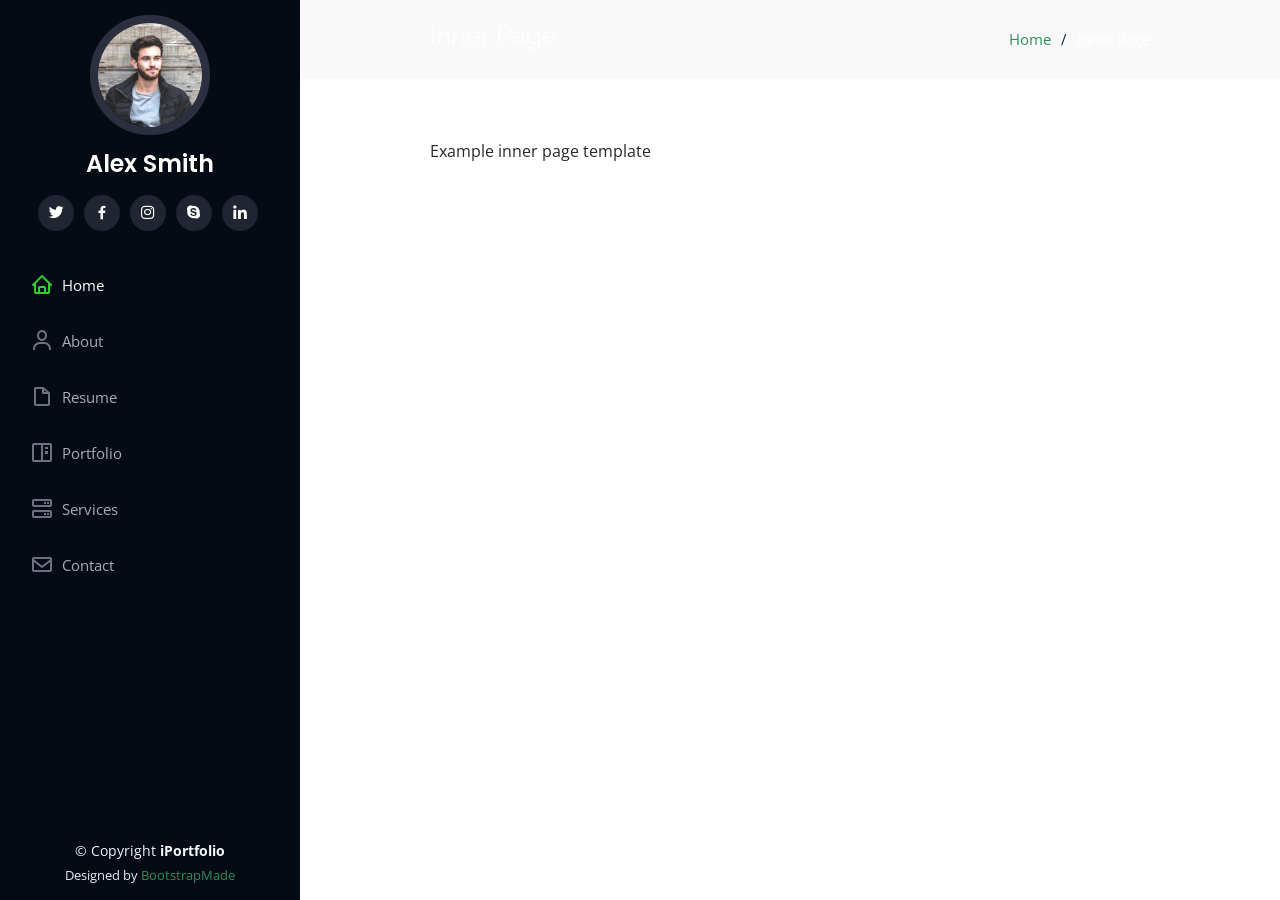
<file: inner-page.html>
<!DOCTYPE html>
<html lang="en">

<head>
  <meta charset="utf-8">
  <meta content="width=device-width, initial-scale=1.0" name="viewport">

  <title>Inner Page - iPortfolio Bootstrap Template</title>
  <meta content="" name="description">
  <meta content="" name="keywords">

  <!-- Favicons -->
  <link href="assets/img/favicon.png" rel="icon">
  <link href="assets/img/apple-touch-icon.png" rel="apple-touch-icon">

  <!-- Google Fonts -->
  <link href="https://fonts.googleapis.com/css?family=Open+Sans:300,300i,400,400i,600,600i,700,700i|Raleway:300,300i,400,400i,500,500i,600,600i,700,700i|Poppins:300,300i,400,400i,500,500i,600,600i,700,700i" rel="stylesheet">

  <!-- Vendor CSS Files -->
  <link href="assets/vendor/aos/aos.css" rel="stylesheet">
  <link href="assets/vendor/bootstrap/css/bootstrap.min.css" rel="stylesheet">
  <link href="assets/vendor/bootstrap-icons/bootstrap-icons.css" rel="stylesheet">
  <link href="assets/vendor/boxicons/css/boxicons.min.css" rel="stylesheet">
  <link href="assets/vendor/glightbox/css/glightbox.min.css" rel="stylesheet">
  <link href="assets/vendor/swiper/swiper-bundle.min.css" rel="stylesheet">

  <!-- Template Main CSS File -->
  <link href="assets/css/style.css" rel="stylesheet">

  <!-- =======================================================
  * Template Name: iPortfolio - v3.5.0
  * Template URL: https://bootstrapmade.com/iportfolio-bootstrap-portfolio-websites-template/
  * Author: BootstrapMade.com
  * License: https://bootstrapmade.com/license/
  ======================================================== -->
</head>

<body>

  <!-- ======= Mobile nav toggle button ======= -->
  <i class="bi bi-list mobile-nav-toggle d-xl-none"></i>

  <!-- ======= Header ======= -->
  <header id="header">
    <div class="d-flex flex-column">

      <div class="profile">
        <img src="assets/img/profile-img.jpg" alt="" class="img-fluid rounded-circle">
        <h1 class="text-light"><a href="index.html">Alex Smith</a></h1>
        <div class="social-links mt-3 text-center">
          <a href="#" class="twitter"><i class="bx bxl-twitter"></i></a>
          <a href="#" class="facebook"><i class="bx bxl-facebook"></i></a>
          <a href="#" class="instagram"><i class="bx bxl-instagram"></i></a>
          <a href="#" class="google-plus"><i class="bx bxl-skype"></i></a>
          <a href="#" class="linkedin"><i class="bx bxl-linkedin"></i></a>
        </div>
      </div>

      <nav id="navbar" class="nav-menu navbar">
        <ul>
          <li><a href="#hero" class="nav-link scrollto active"><i class="bx bx-home"></i> <span>Home</span></a></li>
          <li><a href="#about" class="nav-link scrollto"><i class="bx bx-user"></i> <span>About</span></a></li>
          <li><a href="#resume" class="nav-link scrollto"><i class="bx bx-file-blank"></i> <span>Resume</span></a></li>
          <li><a href="#portfolio" class="nav-link scrollto"><i class="bx bx-book-content"></i> <span>Portfolio</span></a></li>
          <li><a href="#services" class="nav-link scrollto"><i class="bx bx-server"></i> <span>Services</span></a></li>
          <li><a href="#contact" class="nav-link scrollto"><i class="bx bx-envelope"></i> <span>Contact</span></a></li>
        </ul>
      </nav><!-- .nav-menu -->
    </div>
  </header><!-- End Header -->

  <main id="main">

    <!-- ======= Breadcrumbs ======= -->
    <section class="breadcrumbs">
      <div class="container">

        <div class="d-flex justify-content-between align-items-center">
          <h2>Inner Page</h2>
          <ol>
            <li><a href="index.html">Home</a></li>
            <li>Inner Page</li>
          </ol>
        </div>

      </div>
    </section><!-- End Breadcrumbs -->

    <section class="inner-page">
      <div class="container">
        <p>
          Example inner page template
        </p>
      </div>
    </section>

  </main><!-- End #main -->

  <!-- ======= Footer ======= -->
  <footer id="footer">
    <div class="container">
      <div class="copyright">
        &copy; Copyright <strong><span>iPortfolio</span></strong>
      </div>
      <div class="credits">
        <!-- All the links in the footer should remain intact. -->
        <!-- You can delete the links only if you purchased the pro version. -->
        <!-- Licensing information: https://bootstrapmade.com/license/ -->
        <!-- Purchase the pro version with working PHP/AJAX contact form: https://bootstrapmade.com/iportfolio-bootstrap-portfolio-websites-template/ -->
        Designed by <a href="https://bootstrapmade.com/">BootstrapMade</a>
      </div>
    </div>
  </footer><!-- End  Footer -->

  <a href="#" class="back-to-top d-flex align-items-center justify-content-center"><i class="bi bi-arrow-up-short"></i></a>

  <!-- Vendor JS Files -->
  <script src="assets/vendor/aos/aos.js"></script>
  <script src="assets/vendor/bootstrap/js/bootstrap.bundle.min.js"></script>
  <script src="assets/vendor/glightbox/js/glightbox.min.js"></script>
  <script src="assets/vendor/isotope-layout/isotope.pkgd.min.js"></script>
  <script src="assets/vendor/php-email-form/validate.js"></script>
  <script src="assets/vendor/purecounter/purecounter.js"></script>
  <script src="assets/vendor/swiper/swiper-bundle.min.js"></script>
  <script src="assets/vendor/typed.js/typed.min.js"></script>
  <script src="assets/vendor/waypoints/noframework.waypoints.js"></script>

  <!-- Template Main JS File -->
  <script src="assets/js/main.js"></script>

</body>

</html>
</file>
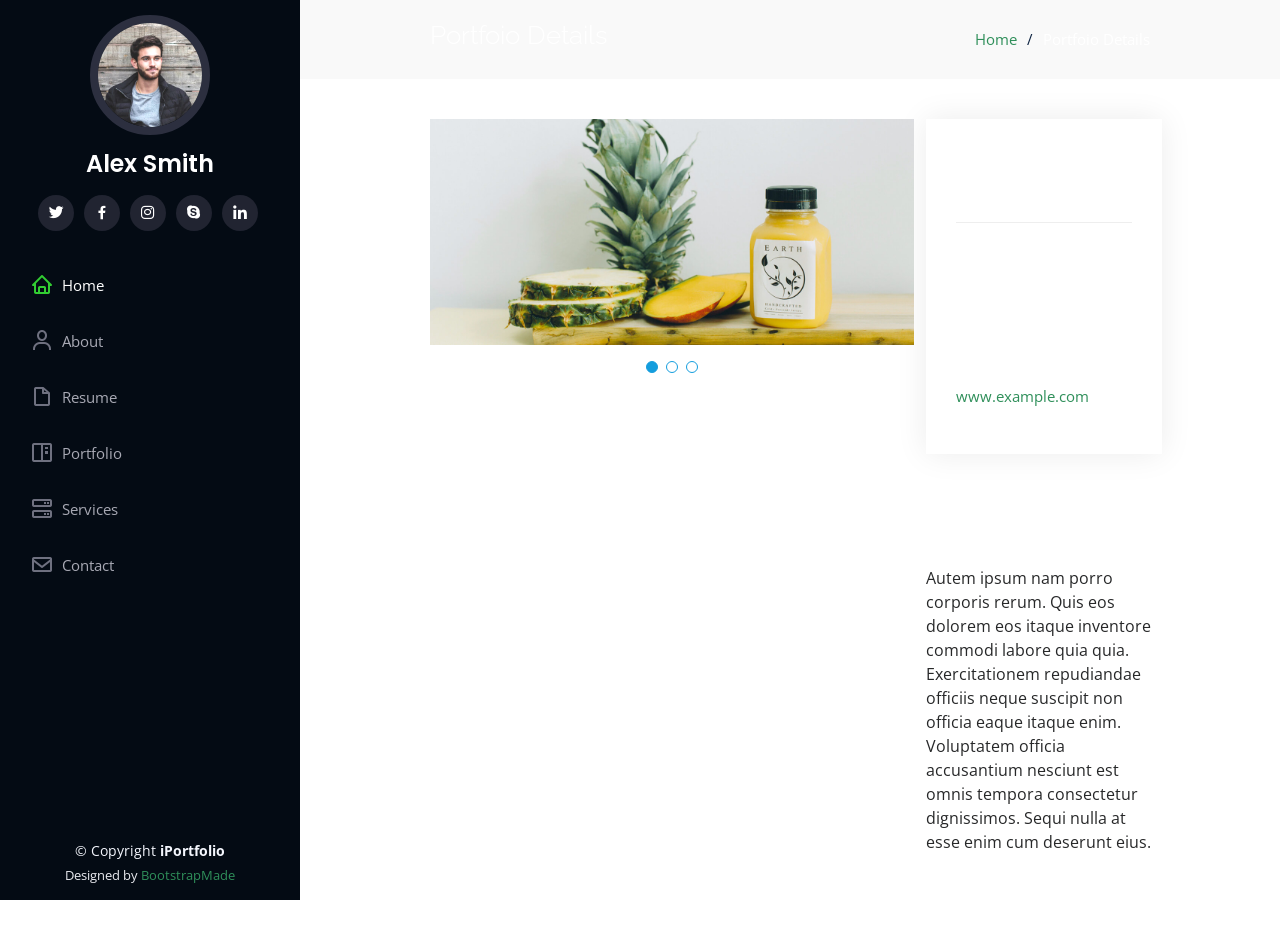
<file: portfolio-details.html>
<!DOCTYPE html>
<html lang="en">

<head>
  <meta charset="utf-8">
  <meta content="width=device-width, initial-scale=1.0" name="viewport">

  <title>Portfolio Details - iPortfolio Bootstrap Template</title>
  <meta content="" name="description">
  <meta content="" name="keywords">

  <!-- Favicons -->
  <link href="assets/img/favicon.png" rel="icon">
  <link href="assets/img/apple-touch-icon.png" rel="apple-touch-icon">

  <!-- Google Fonts -->
  <link href="https://fonts.googleapis.com/css?family=Open+Sans:300,300i,400,400i,600,600i,700,700i|Raleway:300,300i,400,400i,500,500i,600,600i,700,700i|Poppins:300,300i,400,400i,500,500i,600,600i,700,700i" rel="stylesheet">

  <!-- Vendor CSS Files -->
  <link href="assets/vendor/aos/aos.css" rel="stylesheet">
  <link href="assets/vendor/bootstrap/css/bootstrap.min.css" rel="stylesheet">
  <link href="assets/vendor/bootstrap-icons/bootstrap-icons.css" rel="stylesheet">
  <link href="assets/vendor/boxicons/css/boxicons.min.css" rel="stylesheet">
  <link href="assets/vendor/glightbox/css/glightbox.min.css" rel="stylesheet">
  <link href="assets/vendor/swiper/swiper-bundle.min.css" rel="stylesheet">

  <!-- Template Main CSS File -->
  <link href="assets/css/style.css" rel="stylesheet">

  <!-- =======================================================
  * Template Name: iPortfolio - v3.5.0
  * Template URL: https://bootstrapmade.com/iportfolio-bootstrap-portfolio-websites-template/
  * Author: BootstrapMade.com
  * License: https://bootstrapmade.com/license/
  ======================================================== -->
</head>

<body>

  <!-- ======= Mobile nav toggle button ======= -->
  <i class="bi bi-list mobile-nav-toggle d-xl-none"></i>

  <!-- ======= Header ======= -->
  <header id="header">
    <div class="d-flex flex-column">

      <div class="profile">
        <img src="assets/img/profile-img.jpg" alt="" class="img-fluid rounded-circle">
        <h1 class="text-light"><a href="index.html">Alex Smith</a></h1>
        <div class="social-links mt-3 text-center">
          <a href="#" class="twitter"><i class="bx bxl-twitter"></i></a>
          <a href="#" class="facebook"><i class="bx bxl-facebook"></i></a>
          <a href="#" class="instagram"><i class="bx bxl-instagram"></i></a>
          <a href="#" class="google-plus"><i class="bx bxl-skype"></i></a>
          <a href="#" class="linkedin"><i class="bx bxl-linkedin"></i></a>
        </div>
      </div>

      <nav id="navbar" class="nav-menu navbar">
        <ul>
          <li><a href="#hero" class="nav-link scrollto active"><i class="bx bx-home"></i> <span>Home</span></a></li>
          <li><a href="#about" class="nav-link scrollto"><i class="bx bx-user"></i> <span>About</span></a></li>
          <li><a href="#resume" class="nav-link scrollto"><i class="bx bx-file-blank"></i> <span>Resume</span></a></li>
          <li><a href="#portfolio" class="nav-link scrollto"><i class="bx bx-book-content"></i> <span>Portfolio</span></a></li>
          <li><a href="#services" class="nav-link scrollto"><i class="bx bx-server"></i> <span>Services</span></a></li>
          <li><a href="#contact" class="nav-link scrollto"><i class="bx bx-envelope"></i> <span>Contact</span></a></li>
        </ul>
      </nav><!-- .nav-menu -->
    </div>
  </header><!-- End Header -->

  <main id="main">

    <!-- ======= Breadcrumbs ======= -->
    <section id="breadcrumbs" class="breadcrumbs">
      <div class="container">

        <div class="d-flex justify-content-between align-items-center">
          <h2>Portfoio Details</h2>
          <ol>
            <li><a href="index.html">Home</a></li>
            <li>Portfoio Details</li>
          </ol>
        </div>

      </div>
    </section><!-- End Breadcrumbs -->

    <!-- ======= Portfolio Details Section ======= -->
    <section id="portfolio-details" class="portfolio-details">
      <div class="container">

        <div class="row gy-4">

          <div class="col-lg-8">
            <div class="portfolio-details-slider swiper">
              <div class="swiper-wrapper align-items-center">

                <div class="swiper-slide">
                  <img src="assets/img/portfolio/portfolio-details-1.jpg" alt="">
                </div>

                <div class="swiper-slide">
                  <img src="assets/img/portfolio/portfolio-details-2.jpg" alt="">
                </div>

                <div class="swiper-slide">
                  <img src="assets/img/portfolio/portfolio-details-3.jpg" alt="">
                </div>

              </div>
              <div class="swiper-pagination"></div>
            </div>
          </div>

          <div class="col-lg-4">
            <div class="portfolio-info">
              <h3>Project information</h3>
              <ul>
                <li><strong>Category</strong>: Web design</li>
                <li><strong>Client</strong>: ASU Company</li>
                <li><strong>Project date</strong>: 01 March, 2020</li>
                <li><strong>Project URL</strong>: <a href="#">www.example.com</a></li>
              </ul>
            </div>
            <div class="portfolio-description">
              <h2>This is an example of portfolio detail</h2>
              <p>
                Autem ipsum nam porro corporis rerum. Quis eos dolorem eos itaque inventore commodi labore quia quia. Exercitationem repudiandae officiis neque suscipit non officia eaque itaque enim. Voluptatem officia accusantium nesciunt est omnis tempora consectetur dignissimos. Sequi nulla at esse enim cum deserunt eius.
              </p>
            </div>
          </div>

        </div>

      </div>
    </section><!-- End Portfolio Details Section -->

  </main><!-- End #main -->

  <!-- ======= Footer ======= -->
  <footer id="footer">
    <div class="container">
      <div class="copyright">
        &copy; Copyright <strong><span>iPortfolio</span></strong>
      </div>
      <div class="credits">
        <!-- All the links in the footer should remain intact. -->
        <!-- You can delete the links only if you purchased the pro version. -->
        <!-- Licensing information: https://bootstrapmade.com/license/ -->
        <!-- Purchase the pro version with working PHP/AJAX contact form: https://bootstrapmade.com/iportfolio-bootstrap-portfolio-websites-template/ -->
        Designed by <a href="https://bootstrapmade.com/">BootstrapMade</a>
      </div>
    </div>
  </footer><!-- End  Footer -->

  <a href="#" class="back-to-top d-flex align-items-center justify-content-center"><i class="bi bi-arrow-up-short"></i></a>

  <!-- Vendor JS Files -->
  <script src="assets/vendor/aos/aos.js"></script>
  <script src="assets/vendor/bootstrap/js/bootstrap.bundle.min.js"></script>
  <script src="assets/vendor/glightbox/js/glightbox.min.js"></script>
  <script src="assets/vendor/isotope-layout/isotope.pkgd.min.js"></script>
  <script src="assets/vendor/php-email-form/validate.js"></script>
  <script src="assets/vendor/purecounter/purecounter.js"></script>
  <script src="assets/vendor/swiper/swiper-bundle.min.js"></script>
  <script src="assets/vendor/typed.js/typed.min.js"></script>
  <script src="assets/vendor/waypoints/noframework.waypoints.js"></script>

  <!-- Template Main JS File -->
  <script src="assets/js/main.js"></script>

</body>

</html>
</file>
<file: assets/css/style.css>
/*--------------------------------------------------------------
# Root para efeito RGB foto
--------------------------------------------------------------*/

:root {
  --bg: #131112;
  --text: #F7F7FF;
  --pink: #E0479E;
  --blue: #279AF1;
  --warning: #F5E960;
  --secondary: #60656F;

  --bg2: #724E91;
  --text2: #D4DCFF;
  --light2: #D4DCFF;
  --green2: #78FFD6;
  --pink2: #E54F6D;
  --purple2: #451F55;
  --light-purple2: #724E91;

  --icon-size: 45px;
}


.card-container {
  display: flex;
  flex-wrap: wrap;
  align-items: center;
  padding: 0 15px;
}



@media (min-width: 576px) {
  .card-container {
    justify-content: space-around;    
  }
  .card img{
    border-radius: 50%;
  }
}

.card-wrap {
  flex: 0 0 50%;
}

@media (min-width: 788px){
  .card-wrap {
    flex: 0 0 33.33%;
  }

}

@media (min-width: 992px){
  .card img{
    border-radius: 0%;
  }
}

@media (min-width: 400px){
  .about-me{
    margin-left: 20px;
    margin-right: 20px;
  }

}

@media (max-width: 575.98px){
  .card-wrap {
    flex: 0 0 100%;
  }

  .card-container {
    display: flex;
    flex-wrap: wrap;
    align-items: center;
    padding: 0 80px;
  }

  .card img{
    border-radius: 50%;
  }

}

.card-wrap {
  margin-bottom: 3rem;
  position: relative;
  z-index: 1;
}

.card {
  padding: 5px 5px;
  background: var(--bg);
  position: relative;
  z-index: 2;
}

@media (min-width: 575.98px) {
  .card {
    margin-right: 40px;
  }
}

.card-content,
.card-header {
  z-index: 1;
  position: relative;
}

.card::after {
  position: absolute;
  top: 0;
  left: 0;
  width: 50%;
  height: 100%;
  background: linear-gradient(45deg, transparent, rgba(255, 255, 255, 0.2));
  z-index: 1;
}

.card::before {
  content: '';
  position: absolute;
  top: -2px;
  bottom: -2px;
  left: -2px;
  right: -2px;
  filter: blur(20px) hue-rotate(0deg);
  background: linear-gradient(235deg, var(--blue), var(--pink));
  z-index: -2;
  animation: rgbBreath 4s infinite linear;
}

.card .bg {
  position: absolute;
  top: 0;
  bottom: 0;
  left: 0;
  right: 0;
  background-color: var(--bg);
  z-index: 1;
}

.content h3 {
  text-align: center;
  align-content: center;
}

.card-title {
  font-weight: 900;
  font-size: 1.4rem;
  text-transform: capitalize;
  margin-bottom: 1rem;
}

.card img {
  margin-right: 15px;
  margin-top: 50px;
  width: 220px;
  height: 240px;
}

.card {
  width: 65vw;
}

#bg {
  background-color: #040b14;
}

#basic_information p{
  color: white;
}

@keyframes rgbBreath {
  0% {
    filter: blur(20px) hue-rotate(0deg);
    opacity: 1;
  }

  20% {
    filter: blur(20px) hue-rotate(90deg);
    opacity: 0.75;
  }

  40% {
    filter: blur(20px) hue-rotate(180deg);
    opacity: 0.5;
  }

  60% {
    filter: blur(20px) hue-rotate(270deg);
    opacity: 0.5;
  }

  80% {
    filter: blur(20px) hue-rotate(270deg);
    opacity: 0.75;
  }
  
  100% {
    filter: blur(20px) hue-rotate(360deg);
    opacity: 1;
  }
}

/*--------------------------------------------------------------
# General
--------------------------------------------------------------*/
body {
  font-family: "Open Sans", sans-serif;
  color: #272829;
}

a {
  color: #149ddd;
  text-decoration: none;
}

a:hover {
  color: #37b3ed;
  text-decoration: none;
}

h1, h2, h3, h4, h5, h6 {
  font-family: "Raleway", sans-serif;
}


.about-me, .pt-4 Strong, .pt-4 Span {
  color: white;
  font-size: 0.9rem;
}

.row>*{
  padding-right: 0;
  padding-left: 2;
}

.component-skills label{
font-size: 1rem;
}
/*--------------------------------------------------------------
# Back to top button
--------------------------------------------------------------*/
.back-to-top {
  position: fixed;
  visibility: hidden;
  opacity: 0;
  right: 15px;
  bottom: 15px;
  z-index: 996;
  background: #3CB371;
  width: 40px;
  height: 40px;
  border-radius: 50px;
  transition: all 0.4s;
}
.back-to-top i {
  font-size: 28px;
  color: #fff;
  line-height: 0;
}
.back-to-top:hover {
  background: #114d2c;
  color: #fff;
}
.back-to-top.active {
  visibility: visible;
  opacity: 1;
}

/*--------------------------------------------------------------
# Header
--------------------------------------------------------------*/
#header {
  position: fixed;
  top: 0;
  left: 0;
  bottom: 0;
  width: 300px;
  transition: all ease-in-out 0.5s;
  z-index: 9997;
  transition: all 0.5s;
  padding: 0 15px;
  background: #040b14;
  overflow-y: auto;
}
#header .profile img {
  margin: 15px auto;
  display: block;
  width: 120px;
  border: 8px solid #2c2f3f;
}
#header .profile h1 {
  font-size: 24px;
  margin: 0;
  padding: 0;
  font-weight: 600;
  -moz-text-align-last: center;
  text-align-last: center;
  font-family: "Poppins", sans-serif;
}
#header .profile h1 a, #header .profile h1 a:hover {
  color: #fff;
  text-decoration: none;
}
#header .profile .social-links a {
  font-size: 18px;
  display: inline-block;
  background: #212431;
  color: #fff;
  line-height: 1;
  padding: 8px 0;
  margin-right: 4px;
  border-radius: 50%;
  text-align: center;
  width: 36px;
  height: 36px;
  transition: 0.3s;
}
#header .profile .social-links a:hover {
  background: #32CD32;
  color: #fff;
  text-decoration: none;
}

#main {
  margin-left: 300px;
}

@media (max-width: 1199px) {
  #header {
    left: -300px;
  }

  #main {
    margin-left: 0;
  }
}
/*--------------------------------------------------------------
# Navigation Menu
--------------------------------------------------------------*/
/* Desktop Navigation */
.nav-menu {
  padding: 30px 0 0 0;
}
.nav-menu * {
  margin: 0;
  padding: 0;
  list-style: none;
}
.nav-menu > ul > li {
  position: relative;
  white-space: nowrap;
}
.nav-menu a, .nav-menu a:focus {
  display: flex;
  align-items: center;
  color: #a8a9b4;
  padding: 12px 15px;
  margin-bottom: 8px;
  transition: 0.3s;
  font-size: 15px;
}
.nav-menu a i, .nav-menu a:focus i {
  font-size: 24px;
  padding-right: 8px;
  color: #6f7180;
}
.nav-menu a:hover, .nav-menu .active, .nav-menu .active:focus, .nav-menu li:hover > a {
  text-decoration: none;
  color: #fff;
}
.nav-menu a:hover i, .nav-menu .active i, .nav-menu .active:focus i, .nav-menu li:hover > a i {
  color: #32CD32;
}

/* Mobile Navigation */
.mobile-nav-toggle {
  position: fixed;
  right: 15px;
  top: 15px;
  z-index: 9998;
  border: 0;
  font-size: 24px;
  transition: all 0.4s;
  outline: none !important;
  background-color: #3CB371;
  color: #fff;
  width: 40px;
  height: 40px;
  display: inline-flex;
  align-items: center;
  justify-content: center;
  line-height: 0;
  border-radius: 50px;
  cursor: pointer;
}

.mobile-nav-active {
  overflow: hidden;
}
.mobile-nav-active #header {
  left: 0;
}

/*--------------------------------------------------------------
# Hero Section
--------------------------------------------------------------*/
#hero {
  width: 100%;
  height: 100vh;
  background: url("../img/portfolio/bg-home.png") top center;
  background-size: cover;
}
#hero:before {
  content: "";
  background: rgba(5, 13, 24, 0.3);
  position: absolute;
  bottom: 0;
  top: 0;
  left: 0;
  right: 0;
  z-index: 1;
}
#hero .hero-container {
  position: relative;
  z-index: 2;
  min-width: 300px;
}
#hero h1 {
  margin: 0 0 10px 0;
  font-size: 64px;
  font-weight: 700;
  line-height: 56px;
  color: #fff;
}
#hero p {
  color: #fff;
  margin-bottom: 50px;
  font-size: 26px;
  font-family: "Poppins", sans-serif;
}
#hero p span {
  color: #fff;
  padding-bottom: 4px;
  letter-spacing: 1px;
  border-bottom: 3px solid #32CD32;
}
@media (min-width: 1024px) {
  #hero {
    background-attachment: fixed;
  }
}
@media (max-width: 768px) {
  #hero h1 {
    font-size: 28px;
    line-height: 36px;
  }
  #hero h2 {
    font-size: 18px;
    line-height: 24px;
    margin-bottom: 30px;
  }
}

/*--------------------------------------------------------------
# Sections General
--------------------------------------------------------------*/
section {
  padding: 60px 0;
  overflow: hidden;
}

.section-bg {
  background: #f5f8fd;
}

.section-title {
  padding-bottom: 30px;
}
.section-title h2 {
  font-size: 32px;
  font-weight: bold;
  margin-bottom: 20px;
  padding-bottom: 20px;
  position: relative;
  color: #006400;
}
.section-title h2::after {
  content: "";
  position: absolute;
  display: block;
  width: 50px;
  height: 3px;
  background: #32CD32;
  bottom: 0;
  left: 0;
}
.section-title p {
  margin-bottom: 0;
}

/*--------------------------------------------------------------
# About
--------------------------------------------------------------*/
.about {
  background-color: #181A1B;
}

.about .content h3 {
  font-weight: 700;
  font-size: 26px;
  color: #228B22;
}
.about .content ul {
  list-style: none;
  padding: 0;
}
.about .content ul li {
  margin-bottom: 20px;
  display: flex;
  align-items: center;
}
.about .content ul strong {
  margin-right: 10px;
}
.about .content ul i {
  font-size: 16px;
  margin-right: 5px;
  color: black;
  line-height: 0;
}
.about .content p:last-child {
  margin-bottom: 0;
}

/*--------------------------------------------------------------
# Facts
--------------------------------------------------------------*/
.facts {
  padding-bottom: 30px;
}
.facts .count-box {
  padding: 30px;
  width: 100%;
}
.facts .count-box i {
  display: block;
  font-size: 44px;
  color: #149ddd;
  float: left;
  line-height: 0;
}
.facts .count-box span {
  font-size: 48px;
  line-height: 40px;
  display: block;
  font-weight: 700;
  color: #050d18;
  margin-left: 60px;
}
.facts .count-box p {
  padding: 15px 0 0 0;
  margin: 0 0 0 60px;
  font-family: "Raleway", sans-serif;
  font-size: 14px;
  color: #122f57;
}
.facts .count-box a {
  font-weight: 600;
  display: block;
  margin-top: 20px;
  color: #122f57;
  font-size: 15px;
  font-family: "Poppins", sans-serif;
  transition: ease-in-out 0.3s;
}
.facts .count-box a:hover {
  color: #1f5297;
}

/*--------------------------------------------------------------
# Skills
--------------------------------------------------------------*/

.text-center{
 font-size: 1.7vw;
}

.skills .progress {
  height: 60px;
  display: block;
  background: none;
  border-radius: 0;
}
.skills .progress .skill {
  padding: 0;
  margin: 0 0 6px 0;
  text-transform: uppercase;
  display: block;
  font-weight: 600;
  font-family: "Poppins", sans-serif;
  color: #050d18;
}
.skills .progress .skill .val {
  float: right;
  font-style: normal;
}
.skills .progress-bar-wrap {
  background: #dce8f8;
  height: 10px;
}
.skills .progress-bar {
  width: 1px;
  height: 10px;
  transition: 0.9s;
  background-color: #006400;
}

svg {
  width: 80px;
  height: 80px;
}

/*--------------------------------------------------------------
# Resume
--------------------------------------------------------------*/
.resume .resume-title {
  font-size: 26px;
  font-weight: 700;
  margin-top: 20px;
  margin-bottom: 20px;
  color: #050d18;
}
.resume .resume-item {
  padding: 0 0 20px 20px;
  margin-top: -2px;
  border-left: 2px solid #3CB371;
  position: relative;
}
.resume .resume-item h4 {
  line-height: 18px;
  font-size: 18px;
  font-weight: 600;
  text-transform: uppercase;
  font-family: "Poppins", sans-serif;
  color: #050d18;
  margin-bottom: 10px;
}
.resume .resume-item h5 {
  font-size: 16px;
  background: #e4edf9;
  padding: 5px 15px;
  display: inline-block;
  font-weight: 600;
  margin-bottom: 10px;
}
.resume .resume-item ul {
  padding-left: 20px;
}
.resume .resume-item ul li {
  padding-bottom: 10px;
}
.resume .resume-item:last-child {
  padding-bottom: 0;
}
.resume .resume-item::before {
  content: "";
  position: absolute;
  width: 16px;
  height: 16px;
  border-radius: 50px;
  left: -9px;
  top: 0;
  background: #fff;
  border: 2px solid #3CB371;
}

#resume {
  background-color: #181A1B;
}

#resume p, em, ul, li, h2, h3, h4{
  color: #fff;
}

#resume-text{
  color: #fff;
}

a {
  color: #2F8F5A;

}

a:visited {
  color: #2F8F5A; /*Mudamos a cor para Laranja*/
}

/* Quando passamos o mouse sobre o link */
a:hover {
  color: #0c552d; /*Mudamos a cor para Rosa*/
}

/* Quando clicamos no link */
a:active {
  color: #27cc4d; /*Mudamos a cor para Verde*/
}
/*--------------------------------------------------------------
# Hobbies
--------------------------------------------------------------*/
.container-title {
  display: flex;
  flex: 1;
  align-items: center;
  justify-content: center;
  flex-direction: column;
  height: 30vh;
  overflow: hidden;
}

.box-title {
  display: flex;
  color: var(--text2);
  flex-direction: column;
  justify-content: center;
  align-items: center;
  margin-bottom: 100px;
}

.box-title h1 {
  font-family: 'Lobster', sans-serif;
  user-select: none;

  text-shadow: 0 0 2px var(--pink2),
              0 0 5px var(--pink2),
              0 0 10px var(--purple2),
              0 0 15px var(--purple2),
              0 0 20px var(--purple2);
}

.wrapper {
  width: 100%;
  margin: 0 auto;
}

main{
  display: block;
  background-color: #FFF;
}

.container{
  width: 100%;
  max-width: 760px;
  margin: 0 auto;
  padding: 0 20px;
}

section.module p{
  margin-bottom: 40px;
}

section.module:last-child{
  margin-bottom: 0;
}

section.module.content{
  padding: 40px 0;
  background: #ECE7D5;
}

section.module.parallax{
  display: flex;
  flex-direction: column;
  justify-content: center;
  height: 155vh !important;
  width: 100%;
  position: relative;
  overflow: hidden;
  background-position: 50% 50%;
  background-repeat: no-repeat;
  background-attachment: fixed;
  background-size: cover;
  -webkit-background-size: cover;
  -moz-background-size: cover;
  -o-background-size: cover;
}

section.module.parallax-1{
  background-image: url("./../../assets/img/portfolio/img-mod/bg-r.png");
}

.icon {
  border-width: 2px;
  border-style: solid;
  border-color: black;
  border-radius: 50%;
  
  width: 110px;
  height: 110px;

}

.wrapper img {
  transition: transform 1s;
  transform: translateX(0) scale(1);
}

.wrapper img:hover,
.wrapper img:focus {
  transform: translateX(1px) scale(1.6);
}

/*--------------------------------------------------------------
# Portfolio
--------------------------------------------------------------*/
#portfolio{
  background-color: #181A1B;
}

.section-title p {
  color: #fff;
}

.portfolio .portfolio-item {
  margin-bottom: 30px;
}
.portfolio #portfolio-flters {
  padding: 0;
  margin: 0 auto 35px auto;
  list-style: none;
  text-align: center;
  background: #fff;
  border-radius: 50px;
  padding: 2px 15px;
}
.portfolio #portfolio-flters li {
  cursor: pointer;
  display: inline-block;
  padding: 10px 15px 8px 15px;
  font-size: 14px;
  font-weight: 600;
  line-height: 1;
  text-transform: uppercase;
  color: #272829;
  margin-bottom: 5px;
  transition: all 0.3s ease-in-out;
}
.portfolio #portfolio-flters li:hover, .portfolio #portfolio-flters li.filter-active {
  color: #32CD28;
}
.portfolio #portfolio-flters li:last-child {
  margin-right: 0;
}
.portfolio .portfolio-wrap {
  transition: 0.3s;
  position: relative;
  overflow: hidden;
  z-index: 1;
  margin-right: 1.3rem;
}
.portfolio .portfolio-wrap::before {
  content: "";
  background: rgba(255, 255, 255, 0.5);
  position: absolute;
  left: 0;
  right: 0;
  top: 0;
  bottom: 0;
  transition: all ease-in-out 0.3s;
  z-index: 2;
  opacity: 0;
}
.portfolio .portfolio-wrap .portfolio-links {
  opacity: 1;
  left: 0;
  right: 0;
  bottom: -60px;
  z-index: 3;
  position: absolute;
  transition: all ease-in-out 0.3s;
  display: flex;
  justify-content: center;
}
.portfolio .portfolio-wrap .portfolio-links a {
  color: #fff;
  font-size: 28px;
  text-align: center;
  background: #006400;
  transition: 0.3s;
  width: 50%;
}
.portfolio .portfolio-wrap .portfolio-links a:hover {
  background: #023802;;
}
.portfolio .portfolio-wrap .portfolio-links a + a {
  border-left: 1px solid #000000;
}
.portfolio .portfolio-wrap:hover::before {
  top: 0;
  left: 0;
  right: 0;
  bottom: 0;
  opacity: 1;
}
.portfolio .portfolio-wrap:hover .portfolio-links {
  opacity: 1;
  bottom: 0;
}

/*--------------------------------------------------------------
# Portfolio Details
--------------------------------------------------------------*/
.portfolio-details {
  padding-top: 40px;
}
.portfolio-details .portfolio-details-slider img {
  width: 100%;
}
.portfolio-details .portfolio-details-slider .swiper-pagination {
  margin-top: 20px;
  position: relative;
}
.portfolio-details .portfolio-details-slider .swiper-pagination .swiper-pagination-bullet {
  width: 12px;
  height: 12px;
  background-color: #fff;
  opacity: 1;
  border: 1px solid #149ddd;
}
.portfolio-details .portfolio-details-slider .swiper-pagination .swiper-pagination-bullet-active {
  background-color: #149ddd;
}
.portfolio-details .portfolio-info {
  padding: 30px;
  box-shadow: 0px 0 30px rgba(5, 13, 24, 0.08);
}
.portfolio-details .portfolio-info h3 {
  font-size: 22px;
  font-weight: 700;
  margin-bottom: 20px;
  padding-bottom: 20px;
  border-bottom: 1px solid #eee;
}
.portfolio-details .portfolio-info ul {
  list-style: none;
  padding: 0;
  font-size: 15px;
}
.portfolio-details .portfolio-info ul li + li {
  margin-top: 10px;
}
.portfolio-details .portfolio-description {
  padding-top: 30px;
}
.portfolio-details .portfolio-description h2 {
  font-size: 26px;
  font-weight: 700;
  margin-bottom: 20px;
}
.portfolio-details .portfolio-description p {
  padding: 0;
}

/*--------------------------------------------------------------
# Services
--------------------------------------------------------------*/
.services .icon-box {
  margin-bottom: 20px;
}
.services .icon {
  float: left;
  display: flex;
  align-items: center;
  justify-content: center;
  width: 54px;
  height: 54px;
  background: #149ddd;
  border-radius: 50%;
  transition: 0.5s;
  border: 1px solid #149ddd;
}
.services .icon i {
  color: #fff;
  font-size: 24px;
  line-height: 0;
}
.services .icon-box:hover .icon {
  background: #fff;
}
.services .icon-box:hover .icon i {
  color: #149ddd;
}
.services .title {
  margin-left: 80px;
  font-weight: 700;
  margin-bottom: 15px;
  font-size: 18px;
}
.services .title a {
  color: #343a40;
}
.services .title a:hover {
  color: #149ddd;
}
.services .description {
  margin-left: 80px;
  line-height: 24px;
  font-size: 14px;
}

/*--------------------------------------------------------------
# Testimonials
--------------------------------------------------------------*/
.testimonials .testimonials-carousel, .testimonials .testimonials-slider {
  overflow: hidden;
}
.testimonials .testimonial-item {
  box-sizing: content-box;
  text-align: center;
  min-height: 320px;
}
.testimonials .testimonial-item .testimonial-img {
  width: 90px;
  border-radius: 50%;
  margin: 0 auto;
}
.testimonials .testimonial-item h3 {
  font-size: 18px;
  font-weight: bold;
  margin: 10px 0 5px 0;
  color: #111;
}
.testimonials .testimonial-item h4 {
  font-size: 14px;
  color: #999;
  margin: 0;
}
.testimonials .testimonial-item .quote-icon-left, .testimonials .testimonial-item .quote-icon-right {
  color: #c3e8fa;
  font-size: 26px;
}
.testimonials .testimonial-item .quote-icon-left {
  display: inline-block;
  left: -5px;
  position: relative;
}
.testimonials .testimonial-item .quote-icon-right {
  display: inline-block;
  right: -5px;
  position: relative;
  top: 10px;
}
.testimonials .testimonial-item p {
  font-style: italic;
  margin: 0 15px 15px 15px;
  padding: 20px;
  background: #fff;
  position: relative;
  margin-bottom: 35px;
  border-radius: 6px;
  box-shadow: 0px 2px 15px rgba(0, 0, 0, 0.1);
}
.testimonials .testimonial-item p::after {
  content: "";
  width: 0;
  height: 0;
  border-top: 20px solid #fff;
  border-right: 20px solid transparent;
  border-left: 20px solid transparent;
  position: absolute;
  bottom: -20px;
  left: calc(50% - 20px);
}
.testimonials .swiper-pagination {
  margin-top: 20px;
  position: relative;
}
.testimonials .swiper-pagination .swiper-pagination-bullet {
  width: 12px;
  height: 12px;
  background-color: #fff;
  opacity: 1;
  border: 1px solid #149ddd;
}
.testimonials .swiper-pagination .swiper-pagination-bullet-active {
  background-color: #149ddd;
}

/*--------------------------------------------------------------
# Contact
--------------------------------------------------------------*/
.contact {
  padding-bottom: 130px;
}
.contact .info {
  padding: 30px;
  background: #fff;
  width: 100%;
  box-shadow: 0 0 24px 0 rgba(0, 0, 0, 0.12);
}
.contact .info i {
  font-size: 20px;
  color: #3CB371;
  float: left;
  width: 44px;
  height: 44px;
  background: #dff3fc;
  display: flex;
  justify-content: center;
  align-items: center;
  border-radius: 50px;
  transition: all 0.3s ease-in-out;
}
.contact .info h4 {
  padding: 0 0 0 60px;
  font-size: 22px;
  font-weight: 600;
  margin-bottom: 5px;
  color: #050d18;
}
.contact .info p {
  padding: 0 0 10px 60px;
  margin-bottom: 20px;
  font-size: 14px;
  color: #3CB371;
}
.contact .info .email p {
  padding-top: 5px;
}
.contact .info .social-links {
  padding-left: 60px;
}
.contact .info .social-links a {
  font-size: 18px;
  display: inline-block;
  background: #333;
  color: #fff;
  line-height: 1;
  padding: 8px 0;
  border-radius: 50%;
  text-align: center;
  width: 36px;
  height: 36px;
  transition: 0.3s;
  margin-right: 10px;
}
.contact .info .social-links a:hover {
  background: #3CB371;
  color: #fff;
}
.contact .info .email:hover i, .contact .info .address:hover i, .contact .info .phone:hover i {
  background: #3CB371;
  color: #fff;
}
.contact .php-email-form {
  width: 100%;
  padding: 30px;
  background: #fff;
  box-shadow: 0 0 24px 0 rgba(0, 0, 0, 0.12);
}
.contact .php-email-form .form-group {
  padding-bottom: 8px;
}
.contact .php-email-form .validate {
  display: none;
  color: red;
  margin: 0 0 15px 0;
  font-weight: 400;
  font-size: 13px;
}
.contact .php-email-form .error-message {
  display: none;
  color: #fff;
  background: #ed3c0d;
  text-align: left;
  padding: 15px;
  font-weight: 600;
}
.contact .php-email-form .error-message br + br {
  margin-top: 25px;
}
.contact .php-email-form .sent-message {
  display: none;
  color: #fff;
  background: #18d26e;
  text-align: center;
  padding: 15px;
  font-weight: 600;
}
.contact .php-email-form .loading {
  display: none;
  background: #fff;
  text-align: center;
  padding: 15px;
}
.contact .php-email-form .loading:before {
  content: "";
  display: inline-block;
  border-radius: 50%;
  width: 24px;
  height: 24px;
  margin: 0 10px -6px 0;
  border: 3px solid #18d26e;
  border-top-color: #eee;
  -webkit-animation: animate-loading 1s linear infinite;
  animation: animate-loading 1s linear infinite;
}
.contact .php-email-form .form-group {
  margin-bottom: 15px;
}
.contact .php-email-form label {
  padding-bottom: 8px;
}
.contact .php-email-form input, .contact .php-email-form textarea {
  border-radius: 0;
  box-shadow: none;
  font-size: 14px;
}
.contact .php-email-form input {
  height: 44px;
}
.contact .php-email-form textarea {
  padding: 10px 15px;
}
.contact .php-email-form button[type=submit] {
  background: #0c8a47;
  border: 0;
  padding: 10px 24px;
  color: #fff;
  transition: 0.4s;
  border-radius: 4px;
}
.contact .php-email-form button[type=submit]:hover {
  background: #056331;
}
@-webkit-keyframes animate-loading {
  0% {
    transform: rotate(0deg);
  }
  100% {
    transform: rotate(360deg);
  }
}
@keyframes animate-loading {
  0% {
    transform: rotate(0deg);
  }
  100% {
    transform: rotate(360deg);
  }
}

/* Button Send Message */
.button_send {
  font-size: 18px;
  display: flex;
  align-items: center;
  color: black;
  background: none;
  border: none;
  padding: 14px 22px;
  position: relative;
}

.button_send::before {
  content: '';
  position: absolute;
  top: 50%;
  transform: translateY(-50%) translateX(calc(100% + 15px));
  width: 32px;
  height: 32px;
  background: rgb(60,179,113);
  border-radius: 50px;
  transition: transform .25s .25s cubic-bezier(0,0,.5,2),
  width .25s cubic-bezier(0,0,.5,2);
  z-index: -1;
}

.button_send:hover::before{
  width: 100%;
  margin-left: -20px;
  transform: translateY(1%) translateY(-16px);
  transition: transform .25s cubic-bezier(0,0,.5,2),
  width .25s .25s cubic-bezier(0,0,.5,2);
}

.button_send i {
  margin-left: 14px;
  transition: transform .25s .4s cubic-bezier(0,0,.5,2);
}

.button_send:hover i {
  transform: translateX(2px);
}

/*--------------------------------------------------------------
# Breadcrumbs
--------------------------------------------------------------*/
.breadcrumbs {
  padding: 20px 0;
  background: #f9f9f9;
}
.breadcrumbs h2 {
  font-size: 26px;
  font-weight: 300;
}
.breadcrumbs ol {
  display: flex;
  flex-wrap: wrap;
  list-style: none;
  padding: 0;
  margin: 0;
  font-size: 15px;
}
.breadcrumbs ol li + li {
  padding-left: 10px;
}
.breadcrumbs ol li + li::before {
  display: inline-block;
  padding-right: 10px;
  color: #0e2442;
  content: "/";
}
@media (max-width: 768px) {
  .breadcrumbs .d-flex {
    display: block !important;
  }
  .breadcrumbs ol {
    display: block;
  }
  .breadcrumbs ol li {
    display: inline-block;
  }
}

/*--------------------------------------------------------------
# Footer
--------------------------------------------------------------*/
#footer {
  padding: 15px;
  color: #f4f6fd;
  font-size: 14px;
  position: fixed;
  left: 0;
  bottom: 0;
  width: 300px;
  z-index: 9999;
  background: #040b14;
}
#footer .copyright {
  text-align: center;
}
#footer .credits {
  padding-top: 5px;
  text-align: center;
  font-size: 13px;
  color: #eaebf0;
}
@media (max-width: 1199px) {
  #footer {
    position: static;
    width: auto;
    padding-right: 20px 15px;
  }
}
</file>
